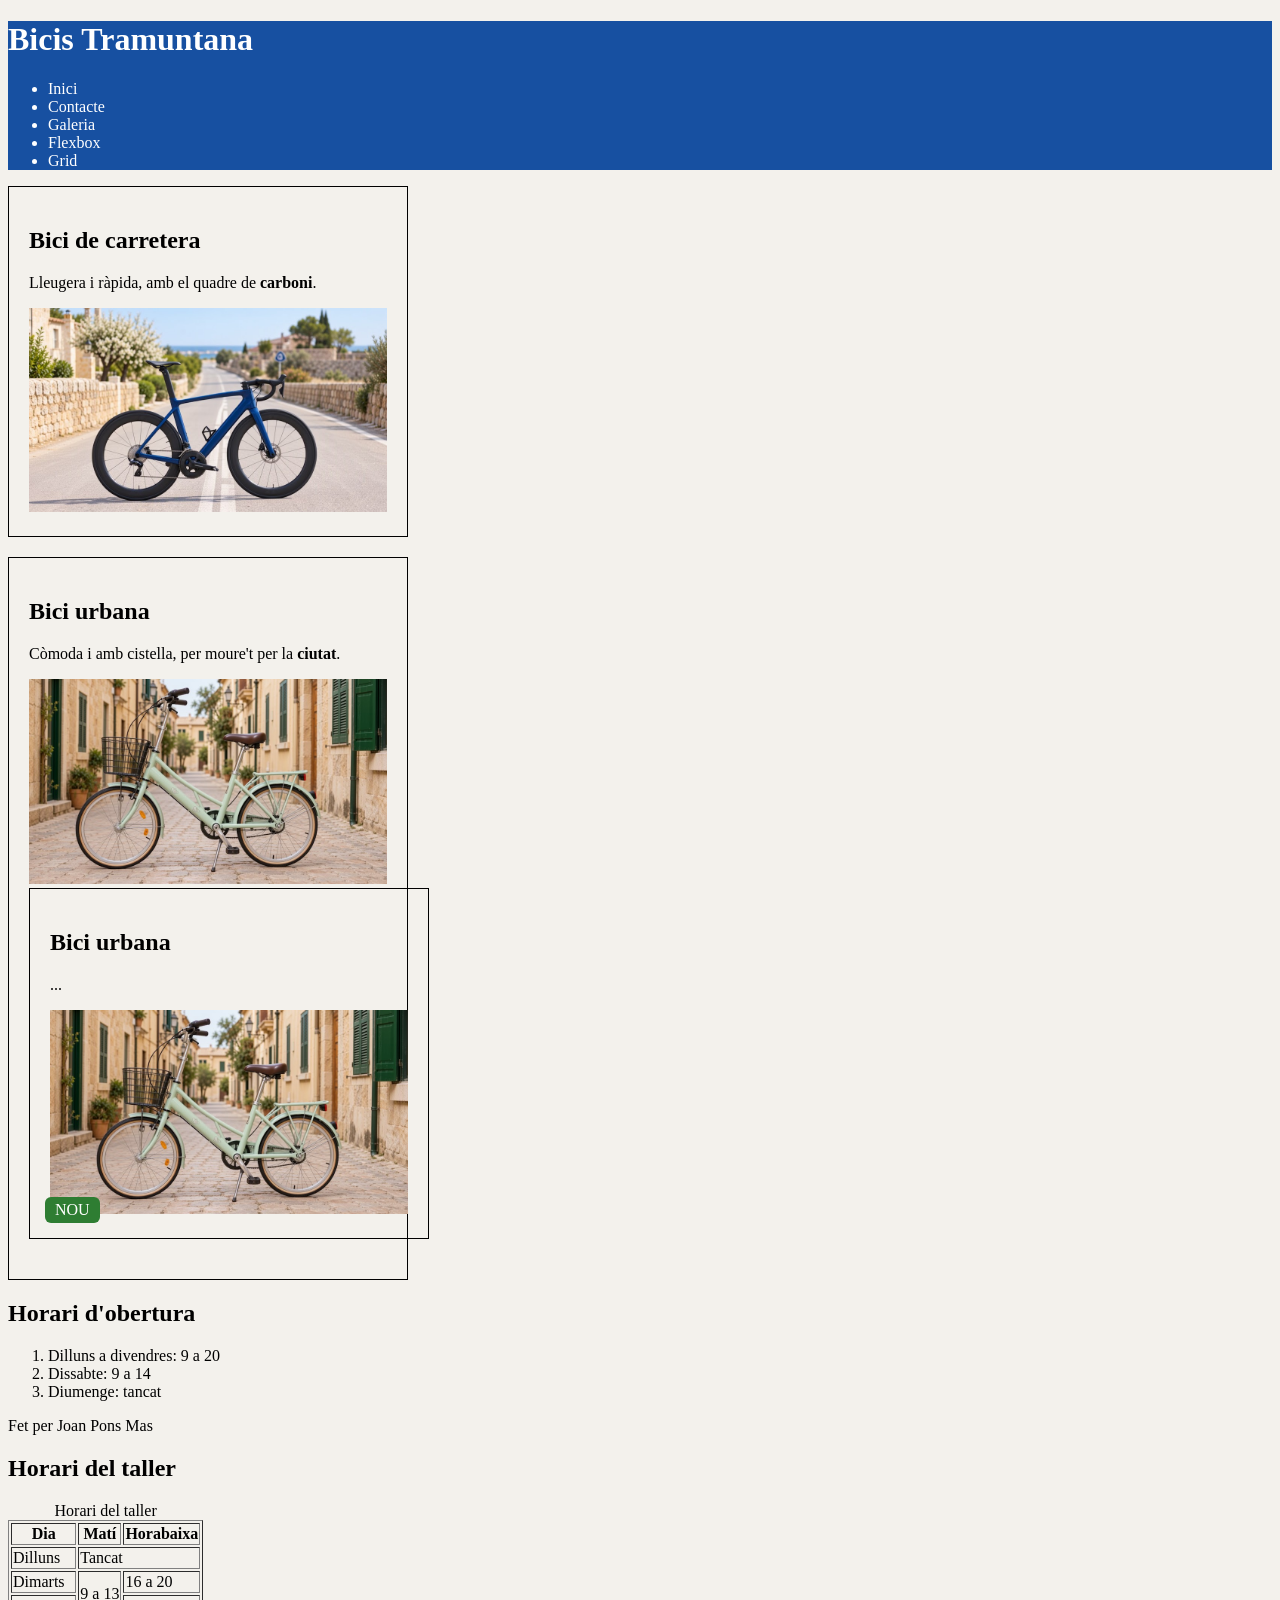
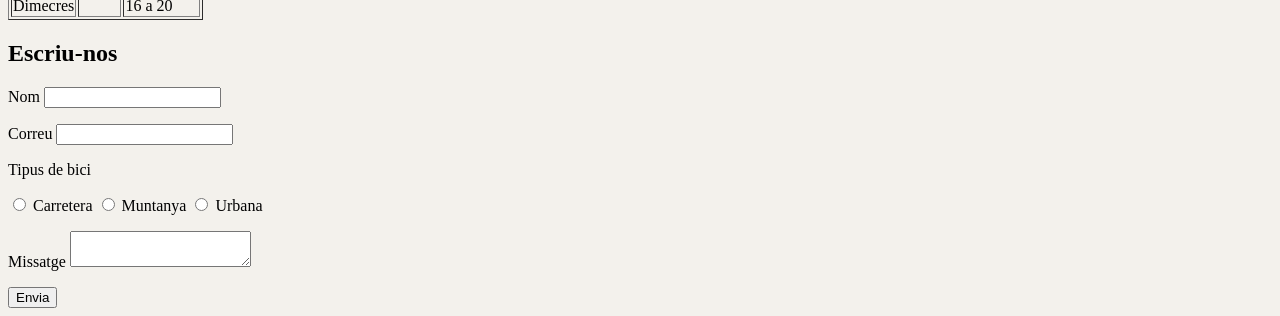
<file: index.html>
<!DOCTYPE html>
<html lang="ca">

<head>
    <meta charset="utf-8">
    <meta name="viewport" content="width=device-width, initial-scale=1">
    <title>Bicis Tramuntana</title>
    <link rel="stylesheet" href="css/estils.css">
</head>
<header>
    <h1>Bicis Tramuntana</h1>
    <nav>
        <ul>
            <li><a href="index.html">Inici</a></li>
            <li><a href="contacte.html">Contacte</a></li>
            <li><a href="galeria.html">Galeria</a></li>
            <li><a href="flex.html">Flexbox</a></li>
            <li><a href="grid.html">Grid</a></li>
        </ul>
    </nav>
</header>
<main>
    <article>
        <h2>Bici de carretera</h2>
        <p>Lleugera i ràpida, amb el quadre de <strong>carboni</strong>.</p>
        <img src="img/carretera.jpg" alt="Bicicleta de carretera blava en una carretera de pagès">
    </article>

    <article>
        <h2>Bici urbana</h2>
        <p>Còmoda i amb cistella, per moure't per la <strong>ciutat</strong>.</p>
        <img src="img/urbana.jpg" alt="Bicicleta urbana verda en un carrer empedrat">
        <article>
            <h2>Bici urbana</h2>
            <p>...</p>
            <img src="img/urbana.jpg" alt="...">
            <span class="nou">Nou</span>
        </article>
    </article>
</main>

<footer>
    <h2>Horari d'obertura</h2>
    <ol>
        <li>Dilluns a divendres: 9 a 20</li>
        <li>Dissabte: 9 a 14</li>
        <li>Diumenge: tancat</li>
    </ol>
    <p>Fet per Joan Pons Mas</p>
</footer>
<h2>Horari del taller</h2>
<table border="1">
    <caption>Horari del taller</caption>
    <tr>
        <th>Dia</th>
        <th>Matí</th>
        <th>Horabaixa</th>
    </tr>
    <tr>
        <td>Dilluns</td>
        <td colspan="2">Tancat</td>
    </tr>
    <tr>
        <td>Dimarts</td>
        <td rowspan="2">9 a 13</td>
        <td>16 a 20</td>
    </tr>
    <tr>
        <td>Dimecres</td>
        <td>16 a 20</td>
    </tr>
</table>

<h2>Escriu-nos</h2>
<form action="contacte.php" method="post">
    <p>
        <label for="nom">Nom</label>
        <input type="text" id="nom" name="nom" required>
    </p>
    <p>
        <label for="correu">Correu</label>
        <input type="email" id="correu" name="correu" required>
    </p>
    <p>Tipus de bici</p>
    <p>
        <input type="radio" id="carretera" name="bici" value="carretera">
        <label for="carretera">Carretera</label>
        <input type="radio" id="muntanya" name="bici" value="muntanya">
        <label for="muntanya">Muntanya</label>
        <input type="radio" id="urbana" name="bici" value="urbana">
        <label for="urbana">Urbana</label>
    </p>
    <p>
        <label for="missatge">Missatge</label>
        <textarea id="missatge" name="missatge"></textarea>
    </p>
    <button type="submit">Envia</button>
</form>
</file>
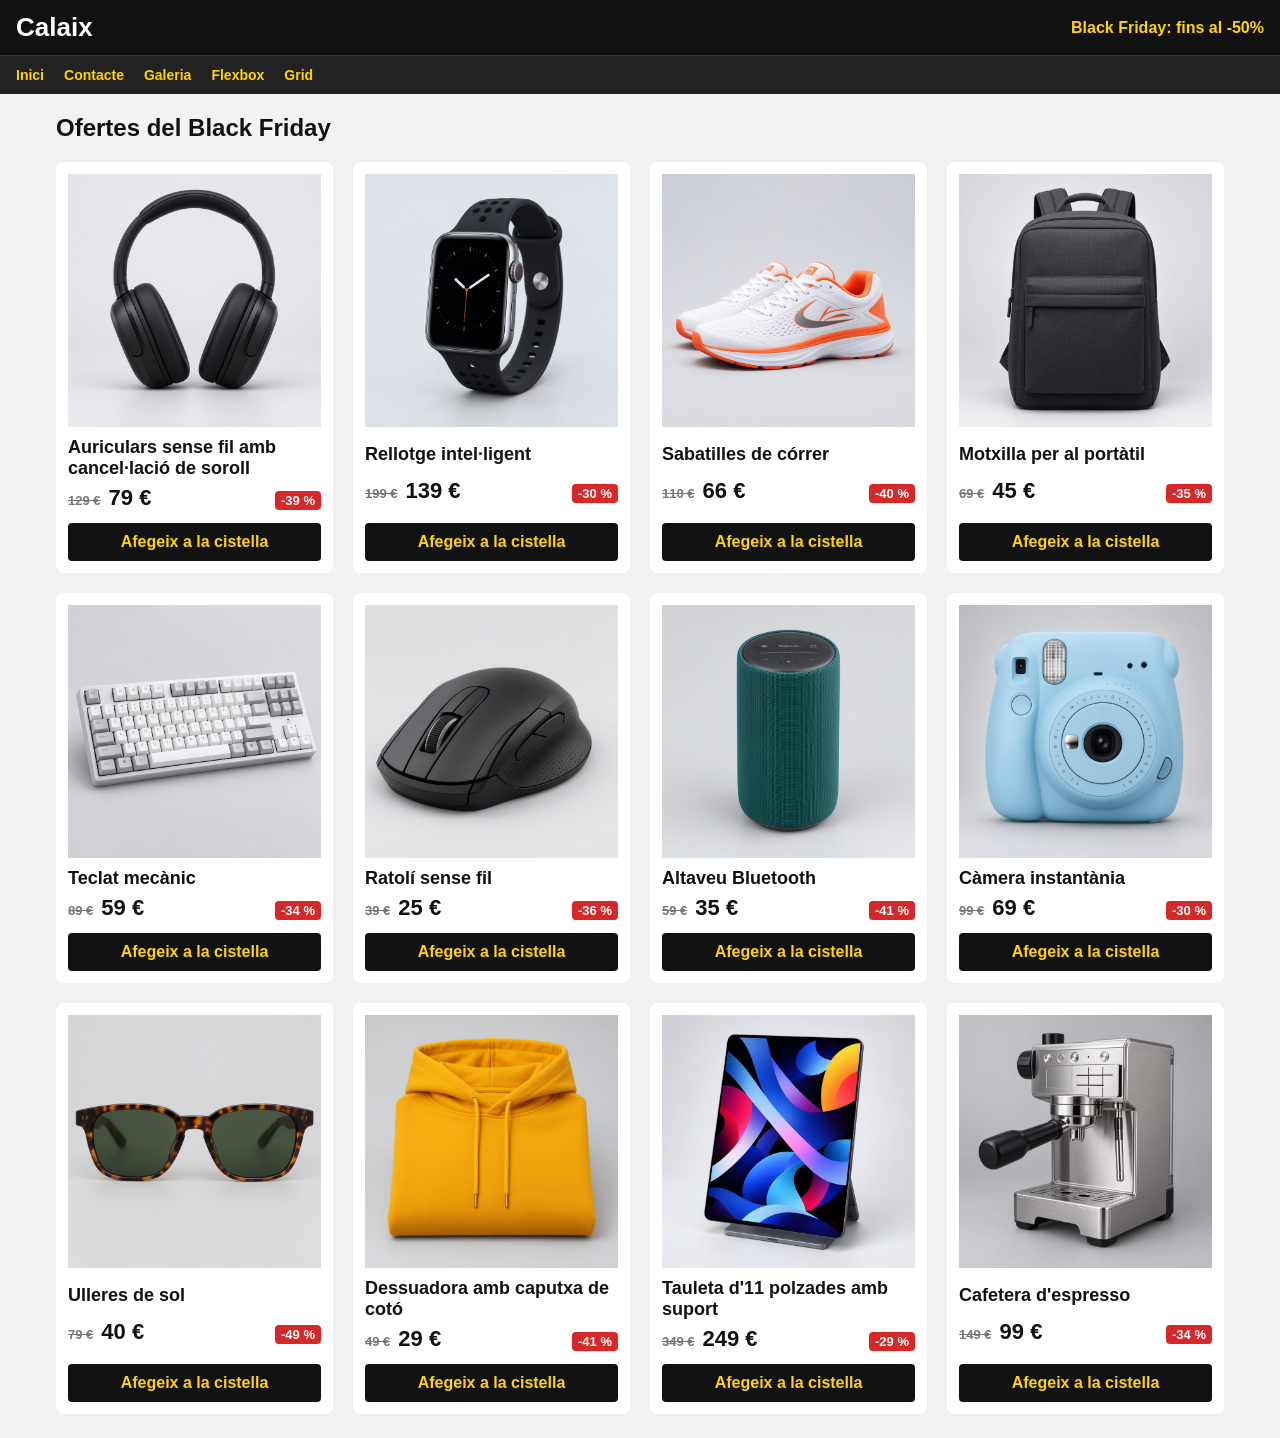
<file: flex.html>
<!DOCTYPE html>
<html lang="ca">
<head>
    <meta charset="utf-8">
    <meta name="viewport" content="width=device-width, initial-scale=1">
    <title>Black Friday Calaix (Flexbox)</title>
    <link rel="stylesheet" href="css/flex.css">
</head>
<body>
    <header>
        <p class="logo">Calaix</p>
        <p class="oferta">Black Friday: fins al -50%</p>
    </header>

    <nav>
        <ul>
            <li><a href="index.html">Inici</a></li>
            <li><a href="contacte.html">Contacte</a></li>
            <li><a href="galeria.html">Galeria</a></li>
            <li><a href="flex.html">Flexbox</a></li>
            <li><a href="grid.html">Grid</a></li>
        </ul>
    </nav>

    <main>
        <h1>Ofertes del Black Friday</h1>
        <div class="productes">
            <article class="producte">
                <img src="img/auriculars.jpg" alt="Auriculars negres de diadema">
                <h2>Auriculars sense fil amb cancel·lació de soroll</h2>
                <p class="preus">
                    <del>129 €</del> <strong>79 €</strong> <span class="descompte">-39 %</span>
                </p>
                <a class="boto" href="#">Afegeix a la cistella</a>
            </article>

            <article class="producte">
                <img src="img/rellotge.jpg" alt="Rellotge intel·ligent amb corretja negra">
                <h2>Rellotge intel·ligent</h2>
                <p class="preus">
                    <del>199 €</del> <strong>139 €</strong> <span class="descompte">-30 %</span>
                </p>
                <a class="boto" href="#">Afegeix a la cistella</a>
            </article>

            <article class="producte">
                <img src="img/sabatilles.jpg" alt="Sabatilles blanques i taronges">
                <h2>Sabatilles de córrer</h2>
                <p class="preus">
                    <del>110 €</del> <strong>66 €</strong> <span class="descompte">-40 %</span>
                </p>
                <a class="boto" href="#">Afegeix a la cistella</a>
            </article>

            <article class="producte">
                <img src="img/motxilla.jpg" alt="Motxilla gris fosc">
                <h2>Motxilla per al portàtil</h2>
                <p class="preus">
                    <del>69 €</del> <strong>45 €</strong> <span class="descompte">-35 %</span>
                </p>
                <a class="boto" href="#">Afegeix a la cistella</a>
            </article>

            <article class="producte">
                <img src="img/teclat.jpg" alt="Teclat mecànic de tecles blanques">
                <h2>Teclat mecànic</h2>
                <p class="preus">
                    <del>89 €</del> <strong>59 €</strong> <span class="descompte">-34 %</span>
                </p>
                <a class="boto" href="#">Afegeix a la cistella</a>
            </article>

            <article class="producte">
                <img src="img/ratoli.jpg" alt="Ratolí ergonòmic de color grafit">
                <h2>Ratolí sense fil</h2>
                <p class="preus">
                    <del>39 €</del> <strong>25 €</strong> <span class="descompte">-36 %</span>
                </p>
                <a class="boto" href="#">Afegeix a la cistella</a>
            </article>

            <article class="producte">
                <img src="img/altaveu.jpg" alt="Altaveu cilíndric de tela verda">
                <h2>Altaveu Bluetooth</h2>
                <p class="preus">
                    <del>59 €</del> <strong>35 €</strong> <span class="descompte">-41 %</span>
                </p>
                <a class="boto" href="#">Afegeix a la cistella</a>
            </article>

            <article class="producte">
                <img src="img/camera.jpg" alt="Càmera instantània blau cel">
                <h2>Càmera instantània</h2>
                <p class="preus">
                    <del>99 €</del> <strong>69 €</strong> <span class="descompte">-30 %</span>
                </p>
                <a class="boto" href="#">Afegeix a la cistella</a>
            </article>

            <article class="producte">
                <img src="img/ulleres.jpg" alt="Ulleres de sol de carei">
                <h2>Ulleres de sol</h2>
                <p class="preus">
                    <del>79 €</del> <strong>40 €</strong> <span class="descompte">-49 %</span>
                </p>
                <a class="boto" href="#">Afegeix a la cistella</a>
            </article>

            <article class="producte">
                <img src="img/dessuadora.jpg" alt="Dessuadora groga plegada">
                <h2>Dessuadora amb caputxa de cotó</h2>
                <p class="preus">
                    <del>49 €</del> <strong>29 €</strong> <span class="descompte">-41 %</span>
                </p>
                <a class="boto" href="#">Afegeix a la cistella</a>
            </article>

            <article class="producte">
                <img src="img/tauleta.jpg" alt="Tauleta damunt d'un suport">
                <h2>Tauleta d'11 polzades amb suport</h2>
                <p class="preus">
                    <del>349 €</del> <strong>249 €</strong> <span class="descompte">-29 %</span>
                </p>
                <a class="boto" href="#">Afegeix a la cistella</a>
            </article>

            <article class="producte">
                <img src="img/cafetera.jpg" alt="Cafetera d'espresso d'acer inoxidable">
                <h2>Cafetera d'espresso</h2>
                <p class="preus">
                    <del>149 €</del> <strong>99 €</strong> <span class="descompte">-34 %</span>
                </p>
                <a class="boto" href="#">Afegeix a la cistella</a>
            </article>
        </div>
    </main>
</body>
</html>
</file>
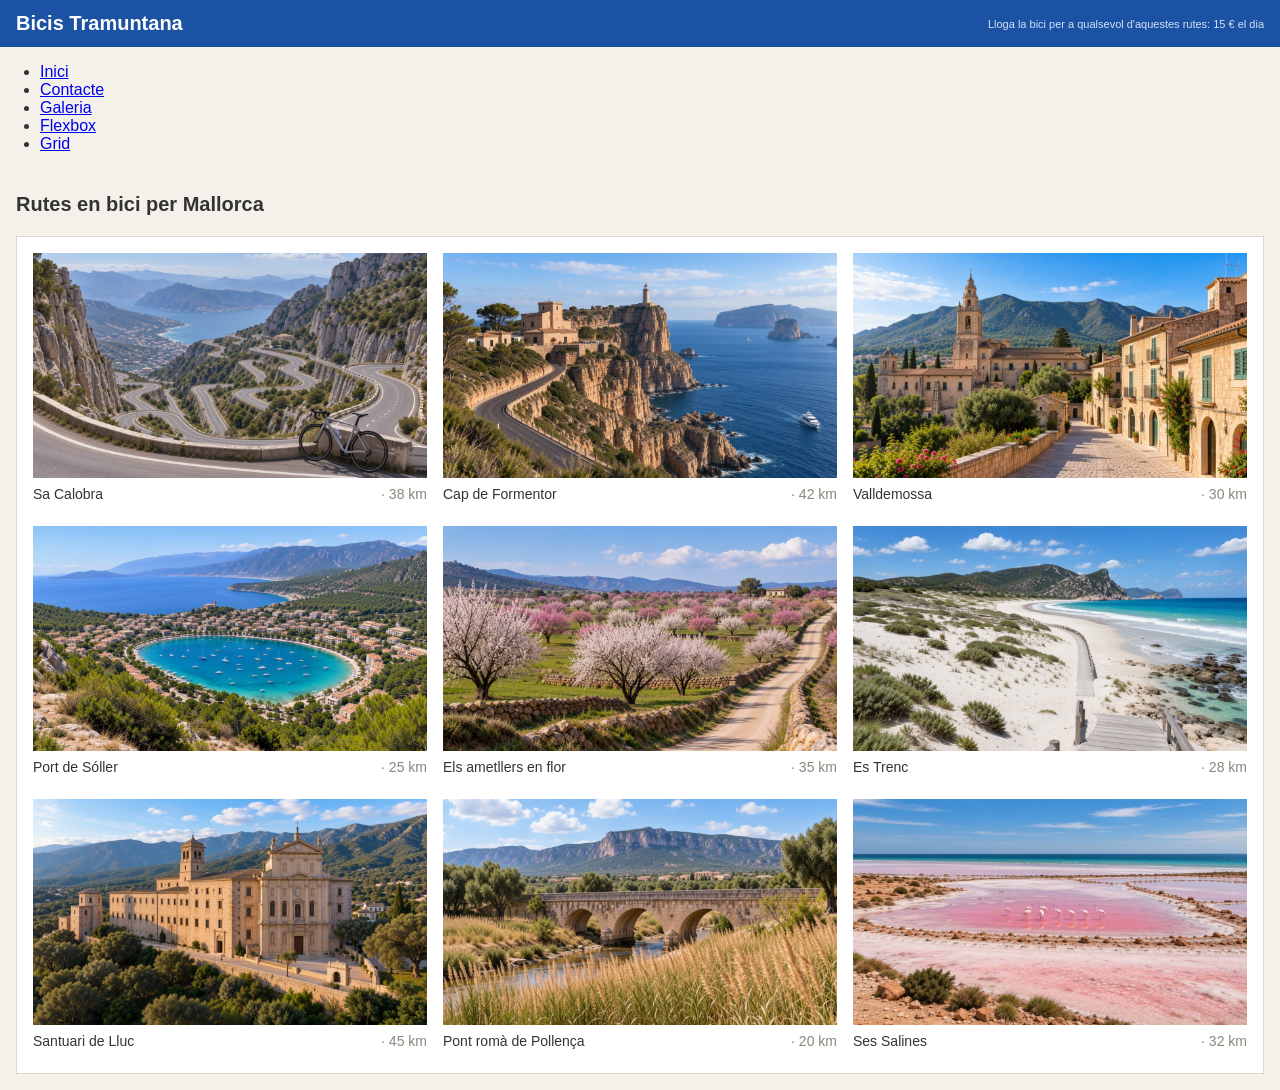
<file: galeria.html>
<!DOCTYPE html>
<html lang="ca">
<head>
    <meta charset="UTF-8">
    <meta name="viewport" content="width=device-width, initial-scale=1.0">
    <title>Bicis Tramuntana - Rutes</title>
    <link rel="stylesheet" href="css/galeria.css">
</head>
<body>
    <header>
        <h1>Bicis Tramuntana</h1>
        <p class="banner">Lloga la bici per a qualsevol d'aquestes rutes: 15 € el dia</p>
    </header>
    <nav>
        <ul>
            <li><a href="index.html">Inici</a></li>
            <li><a href="contacte.html">Contacte</a></li>
            <li><a href="galeria.html">Galeria</a></li>
            <li><a href="flex.html">Flexbox</a></li>
            <li><a href="grid.html">Grid</a></li>
        </ul>
    </nav>
    <main>
        <h2>Rutes en bici per Mallorca</h2>
        <div class="galeria">
            <figure>
                <img src="img/sa_calobra.jpg" alt="Carretera de revolts entre penya-segats de la serra de Tramuntana">
                <figcaption>Sa Calobra <span class="km">· 38 km</span></figcaption>
            </figure>
            <figure>
                <img src="img/formentor.jpg" alt="Far de Cap de Formentor sobre penya-segats amb vistes al mar">
                <figcaption>Cap de Formentor <span class="km">· 42 km</span></figcaption>
            </figure>
            <figure>
                <img src="img/valldemossa.jpg" alt="Poble de Valldemossa amb el campanar de l'església i cases de pedra">
                <figcaption>Valldemossa <span class="km">· 30 km</span></figcaption>
            </figure>
            <figure>
                <img src="img/port_soller.jpg" alt="Vista panoràmica de la badia i el port de Sóller amb mar blau">
                <figcaption>Port de Sóller <span class="km">· 25 km</span></figcaption>
            </figure>
            <figure>
                <img src="img/ametllers.jpg" alt="Camí de terra envoltat d'ametllers en flor de color blanc i rosa">
                <figcaption>Els ametllers en flor <span class="km">· 35 km</span></figcaption>
            </figure>
            <figure>
                <img src="img/es_trenc.jpg" alt="Platja de sorra blanca i aigües turqueses a Es Trenc">
                <figcaption>Es Trenc <span class="km">· 28 km</span></figcaption>
            </figure>
            <figure>
                <img src="img/lluc.jpg" alt="Santuari de Lluc envoltat per muntanyes boscoses de la serra">
                <figcaption>Santuari de Lluc <span class="km">· 45 km</span></figcaption>
            </figure>
            <figure>
                <img src="img/pollenca.jpg" alt="Antic pont romà de pedra sobre un torrent a Pollença">
                <figcaption>Pont romà de Pollença <span class="km">· 20 km</span></figcaption>
            </figure>
            <figure>
                <img src="img/salines.jpg" alt="Paisatge natural de les Salines amb zones humides i vegetació">
                <figcaption>Ses Salines <span class="km">· 32 km</span></figcaption>
            </figure>
        </div>
    </main>
</body>
</html>
</file>
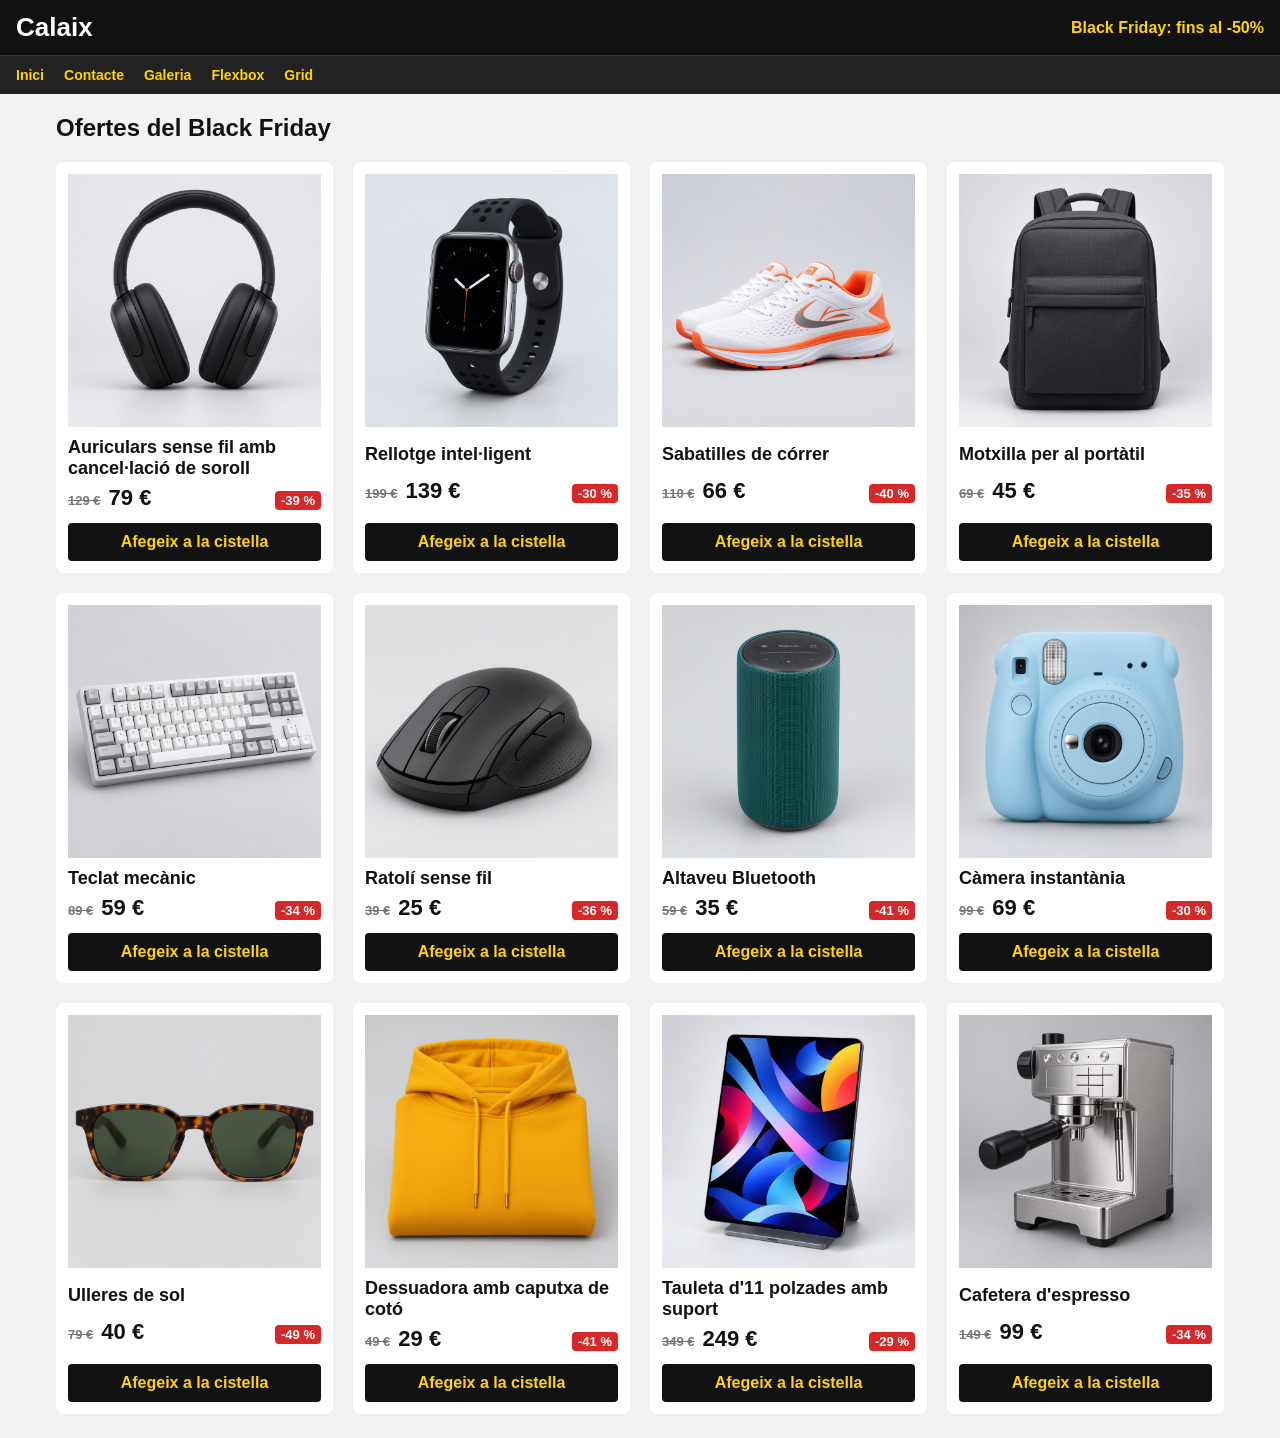
<file: grid.html>
<!DOCTYPE html>
<html lang="ca">
<head>
    <meta charset="utf-8">
    <meta name="viewport" content="width=device-width, initial-scale=1">
    <title>Black Friday Calaix (Grid)</title>
    <link rel="stylesheet" href="css/grid.css">
</head>
<body>
    <header>
        <p class="logo">Calaix</p>
        <p class="oferta">Black Friday: fins al -50%</p>
    </header>

    <nav>
        <ul>
            <li><a href="index.html">Inici</a></li>
            <li><a href="contacte.html">Contacte</a></li>
            <li><a href="galeria.html">Galeria</a></li>
            <li><a href="flex.html">Flexbox</a></li>
            <li><a href="grid.html">Grid</a></li>
        </ul>
    </nav>

    <main>
        <h1>Ofertes del Black Friday</h1>
        <div class="productes">
            <article class="producte">
                <img src="img/auriculars.jpg" alt="Auriculars negres de diadema">
                <h2>Auriculars sense fil amb cancel·lació de soroll</h2>
                <p class="preus">
                    <del>129 €</del> <strong>79 €</strong> <span class="descompte">-39 %</span>
                </p>
                <a class="boto" href="#">Afegeix a la cistella</a>
            </article>

            <article class="producte">
                <img src="img/rellotge.jpg" alt="Rellotge intel·ligent amb corretja negra">
                <h2>Rellotge intel·ligent</h2>
                <p class="preus">
                    <del>199 €</del> <strong>139 €</strong> <span class="descompte">-30 %</span>
                </p>
                <a class="boto" href="#">Afegeix a la cistella</a>
            </article>

            <article class="producte">
                <img src="img/sabatilles.jpg" alt="Sabatilles blanques i taronges">
                <h2>Sabatilles de córrer</h2>
                <p class="preus">
                    <del>110 €</del> <strong>66 €</strong> <span class="descompte">-40 %</span>
                </p>
                <a class="boto" href="#">Afegeix a la cistella</a>
            </article>

            <article class="producte">
                <img src="img/motxilla.jpg" alt="Motxilla gris fosc">
                <h2>Motxilla per al portàtil</h2>
                <p class="preus">
                    <del>69 €</del> <strong>45 €</strong> <span class="descompte">-35 %</span>
                </p>
                <a class="boto" href="#">Afegeix a la cistella</a>
            </article>

            <article class="producte">
                <img src="img/teclat.jpg" alt="Teclat mecànic de tecles blanques">
                <h2>Teclat mecànic</h2>
                <p class="preus">
                    <del>89 €</del> <strong>59 €</strong> <span class="descompte">-34 %</span>
                </p>
                <a class="boto" href="#">Afegeix a la cistella</a>
            </article>

            <article class="producte">
                <img src="img/ratoli.jpg" alt="Ratolí ergonòmic de color grafit">
                <h2>Ratolí sense fil</h2>
                <p class="preus">
                    <del>39 €</del> <strong>25 €</strong> <span class="descompte">-36 %</span>
                </p>
                <a class="boto" href="#">Afegeix a la cistella</a>
            </article>

            <article class="producte">
                <img src="img/altaveu.jpg" alt="Altaveu cilíndric de tela verda">
                <h2>Altaveu Bluetooth</h2>
                <p class="preus">
                    <del>59 €</del> <strong>35 €</strong> <span class="descompte">-41 %</span>
                </p>
                <a class="boto" href="#">Afegeix a la cistella</a>
            </article>

            <article class="producte">
                <img src="img/camera.jpg" alt="Càmera instantània blau cel">
                <h2>Càmera instantània</h2>
                <p class="preus">
                    <del>99 €</del> <strong>69 €</strong> <span class="descompte">-30 %</span>
                </p>
                <a class="boto" href="#">Afegeix a la cistella</a>
            </article>

            <article class="producte">
                <img src="img/ulleres.jpg" alt="Ulleres de sol de carei">
                <h2>Ulleres de sol</h2>
                <p class="preus">
                    <del>79 €</del> <strong>40 €</strong> <span class="descompte">-49 %</span>
                </p>
                <a class="boto" href="#">Afegeix a la cistella</a>
            </article>

            <article class="producte">
                <img src="img/dessuadora.jpg" alt="Dessuadora groga plegada">
                <h2>Dessuadora amb caputxa de cotó</h2>
                <p class="preus">
                    <del>49 €</del> <strong>29 €</strong> <span class="descompte">-41 %</span>
                </p>
                <a class="boto" href="#">Afegeix a la cistella</a>
            </article>

            <article class="producte">
                <img src="img/tauleta.jpg" alt="Tauleta damunt d'un suport">
                <h2>Tauleta d'11 polzades amb suport</h2>
                <p class="preus">
                    <del>349 €</del> <strong>249 €</strong> <span class="descompte">-29 %</span>
                </p>
                <a class="boto" href="#">Afegeix a la cistella</a>
            </article>

            <article class="producte">
                <img src="img/cafetera.jpg" alt="Cafetera d'espresso d'acer inoxidable">
                <h2>Cafetera d'espresso</h2>
                <p class="preus">
                    <del>149 €</del> <strong>99 €</strong> <span class="descompte">-34 %</span>
                </p>
                <a class="boto" href="#">Afegeix a la cistella</a>
            </article>
        </div>
    </main>
</body>
</html>
</file>
<file: css/estils.css>
html {
box-sizing: border-box;
font-size: 62.5%; /* 1rem = 10px */
}
*, *::before, *::after {
box-sizing: inherit;
}
body { font-size: 1.6rem; } /* 16px */
:root {
--principal: #1750a1;
--fons: #f3f1ec;
}
body { background-color: var(--fons); }
header {
background-color: var(--principal);
color: white;
}

h1 { font-size: 3.2rem; } /* 32px */
h2 { font-size: 2.4rem; }

nav a {
color: white;
text-decoration: none;
}
article {
width: 400px;
padding: 20px;
border: 1px solid black;
margin-bottom: 20px;
position: relative; /* el pare */
}
.nou {
position: absolute; /* el fill */
bottom: 15px;
left: 15px;
}
.nou {
padding: 4px 10px;
background-color: #2e7d32;
color: white;
text-transform: uppercase;
border-radius: 6px;
}

article img {
width: 100%; /* tan ampla com el contingut de l'article */
}
</file>
<file: css/flex.css>
/* Els dos trucs */
html {
    box-sizing: border-box;
    font-size: 62.5%;
}

*, *::before, *::after {
    box-sizing: inherit;
}

body {
    margin: 0;
    font-size: 1.6rem;
    font-family: Arial, Helvetica, sans-serif;
    background-color: #f2f2f2;
    color: #111;
}

/* Capçalera */
header {
    display: flex;
    justify-content: space-between;
    align-items: center;
    color: white;
    padding: 12px 16px;
    background-color: #111;
}

header p {
    margin: 0;
}

.logo {
    font-size: 2.6rem;
    font-weight: bold;
}

.oferta {
    color: #ffd400;
    font-weight: bold;
}

/* Barra de navegació */
nav {
    background-color: #222;
    padding: 10px 16px;
    border-top: 1px solid #333;
}

nav ul {
    list-style: none;
    margin: 0;
    padding: 0;
    display: flex;
    gap: 20px;
    flex-wrap: wrap;
}

nav a {
    color: #ffd400;
    text-decoration: none;
    font-weight: bold;
    font-size: 1.4rem;
}

nav a:hover {
    text-decoration: underline;
}

/* Contingut principal */
main {
    max-width: 1200px;
    margin: 0 auto;
    padding: 0 16px 24px;
}

h1 {
    font-size: 2.4rem;
    margin: 20px 0;
}

/* Llista de productes (Flexbox) */
.productes {
    display: flex;
    flex-wrap: wrap;
    gap: 20px;
}

.producte {
    display: flex;
    flex-direction: column;
    justify-content: space-between;
    width: 100%;
    padding: 12px;
    background-color: white;
    border-radius: 8px;
}

.producte img {
    display: block;
    width: 100%;
}

.producte h2 {
    margin: 10px 0 6px;
    font-size: 1.8rem;
}

.preus {
    display: flex;
    gap: 8px;
    align-items: baseline;
    margin: 0 0 12px;
    font-size: 1.3rem;
    font-weight: bold;
}

.preus del {
    color: #777;
}

.preus strong {
    font-size: 2.2rem;
}

.descompte {
    padding: 2px 6px;
    border-radius: 4px;
    background-color: #d62828;
    color: white;
    margin-left: auto;
}

.boto {
    padding: 10px;
    border-radius: 4px;
    background-color: #111;
    color: #ffd400;
    text-decoration: none;
    text-align: center;
    font-weight: bold;
}

/* --- MEDIA QUERIES (Flexbox) --- */

@media (min-width: 576px) {
    .producte {
        width: calc((100% - 20px) / 2);
    }
}

@media (min-width: 768px) {
    .producte {
        width: calc((100% - 40px) / 3);
    }
}

@media (min-width: 992px) {
    .producte {
        width: calc((100% - 60px) / 4);
    }
}
</file>
<file: css/galeria.css>
* {
  box-sizing: border-box;
}

img {
  width: 100%;
  height: auto;
  display: block;
}

body {
  margin: 0;
  font-family: sans-serif;
  background-color: #f4f1ea;
  color: #333;
}


header {
  background-color: #1c52a3;
  color: white;
  padding: 12px 16px;
}

h1 {
  margin: 0;
  font-size: 20px;
}


.banner {
  margin: 0;
  font-size: 11px;
  color: #d1e0f7;
  display: none; 
}

main {
  padding: 16px;
}

h2 {
  font-size: 20px;
  margin-top: 8px;
  margin-bottom: 20px;
}

.galeria {
  display: flex;
  flex-wrap: wrap;
  gap: 16px;
  justify-content: center;
  background-color: white;
  padding: 16px;
  border: 1px solid #dcd7cd;
}


figure {
  margin: 0; 
  width: 100%; 
}


figcaption {
  padding: 8px 0;
  font-size: 14px;
  display: flex;
  justify-content: space-between;
}


.km {
  display: none;
  color: #8c857b;
}





@media (min-width: 576px) {
  figure {
    width: calc((100% - 16px) / 2);
  }
}


@media (min-width: 768px) {
  .km {
    display: inline;
  }

  .banner {
    display: block;
  }


  header {
    display: flex;
    justify-content: space-between;
    align-items: center;
  }
}

@media (min-width: 992px) {
  figure {
    width: calc((100% - 32px) / 3);
  }
}
</file>
<file: css/grid.css>
/* Els dos trucs */
html {
    box-sizing: border-box;
    font-size: 62.5%;
}

*, *::before, *::after {
    box-sizing: inherit;
}

body {
    margin: 0;
    font-size: 1.6rem;
    font-family: Arial, Helvetica, sans-serif;
    background-color: #f2f2f2;
    color: #111;
}

/* Capçalera */
header {
    display: flex;
    justify-content: space-between;
    align-items: center;
    color: white;
    padding: 12px 16px;
    background-color: #111;
}

header p {
    margin: 0;
}

.logo {
    font-size: 2.6rem;
    font-weight: bold;
}

.oferta {
    color: #ffd400;
    font-weight: bold;
}

/* Barra de navegació */
nav {
    background-color: #222;
    padding: 10px 16px;
    border-top: 1px solid #333;
}

nav ul {
    list-style: none;
    margin: 0;
    padding: 0;
    display: flex;
    gap: 20px;
    flex-wrap: wrap;
}

nav a {
    color: #ffd400;
    text-decoration: none;
    font-weight: bold;
    font-size: 1.4rem;
}

nav a:hover {
    text-decoration: underline;
}

/* Contingut principal */
main {
    max-width: 1200px;
    margin: 0 auto;
    padding: 0 16px 24px;
}

h1 {
    font-size: 2.4rem;
    margin: 20px 0;
}

/* Llista de productes (Grid) */
.productes {
    display: grid;
    grid-template-columns: 1fr;
    gap: 20px;
}

.producte {
    display: flex;
    flex-direction: column;
    justify-content: space-between;
    padding: 12px;
    background-color: white;
    border-radius: 8px;
}

.producte img {
    display: block;
    width: 100%;
}

.producte h2 {
    margin: 10px 0 6px;
    font-size: 1.8rem;
}

.preus {
    display: flex;
    gap: 8px;
    align-items: baseline;
    margin: 0 0 12px;
    font-size: 1.3rem;
    font-weight: bold;
}

.preus del {
    color: #777;
}

.preus strong {
    font-size: 2.2rem;
}

.descompte {
    padding: 2px 6px;
    border-radius: 4px;
    background-color: #d62828;
    color: white;
    margin-left: auto;
}

.boto {
    padding: 10px;
    border-radius: 4px;
    background-color: #111;
    color: #ffd400;
    text-decoration: none;
    text-align: center;
    font-weight: bold;
}

/* --- MEDIA QUERIES (Grid) --- */

@media (min-width: 576px) {
    .productes {
        grid-template-columns: repeat(2, 1fr);
    }
}

@media (min-width: 768px) {
    .productes {
        grid-template-columns: repeat(3, 1fr);
    }
}

@media (min-width: 992px) {
    .productes {
        grid-template-columns: repeat(4, 1fr);
    }
}
</file>
